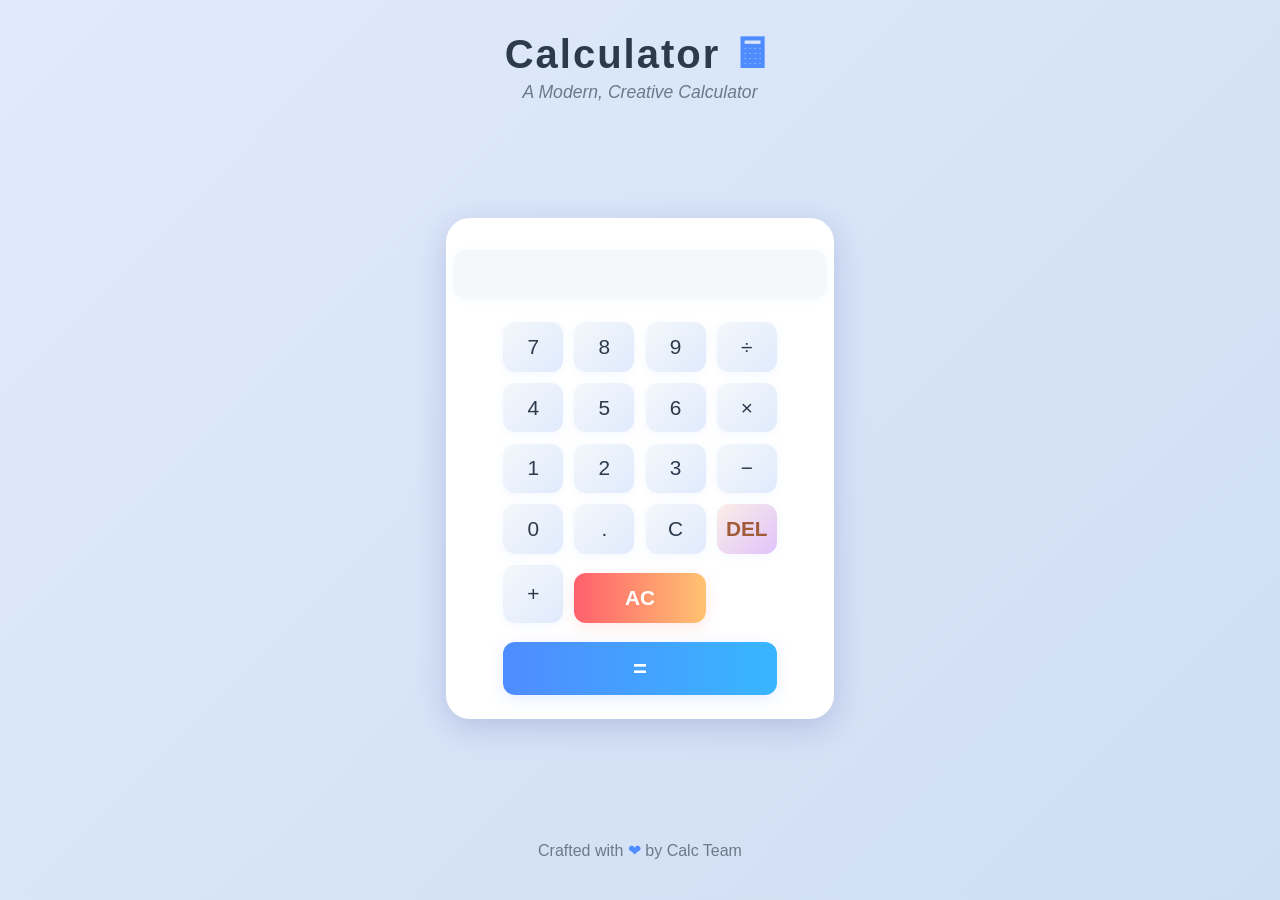
<file: index.html>
<!DOCTYPE html>
<html lang="en">
<head>
    <meta charset="UTF-8">
    <meta name="viewport" content="width=device-width, initial-scale=1.0">
    <title>Calculator</title>
    <link rel="stylesheet" href="style.css">
</head>
<body>
    <header class="header">
        <h1>Calculator <span class="brand-accent">&#128425;</span></h1>
        <p class="subtitle">A Modern, Creative Calculator</p>
    </header>
    <main>
        <div class="calculator">
            <input type="text" class="calculator-display" id="display" disabled />
            <div class="calculator-buttons">
                <button class="btn" onclick="appendValue('7')">7</button>
                <button class="btn" onclick="appendValue('8')">8</button>
                <button class="btn" onclick="appendValue('9')">9</button>
                <button class="btn" onclick="appendValue('/')">&divide;</button>

                <button class="btn" onclick="appendValue('4')">4</button>
                <button class="btn" onclick="appendValue('5')">5</button>
                <button class="btn" onclick="appendValue('6')">6</button>
                <button class="btn" onclick="appendValue('*')">&times;</button>

                <button class="btn" onclick="appendValue('1')">1</button>
                <button class="btn" onclick="appendValue('2')">2</button>
                <button class="btn" onclick="appendValue('3')">3</button>
                <button class="btn" onclick="appendValue('-')">&minus;</button>

                <button class="btn" onclick="appendValue('0')">0</button>
                <button class="btn" onclick="appendValue('.')">.</button>
                <button class="btn" onclick="clearDisplay()">C</button>
                <button class="btn" onclick="backspace()">DEL</button>
                <button class="btn" onclick="appendValue('+')">+</button>

                <button class="btn ac" onclick="clearDisplay()">AC</button>
                <button class="btn equal" onclick="calculate()">=</button>
            </div>
        </div>
    </main>
    <footer class="footer">
        <p>Crafted with <span class="brand-accent">&#10084;</span> by Calc Team</p>
    </footer>
    <script src="script.js"></script>
</body>
</html>
</file>
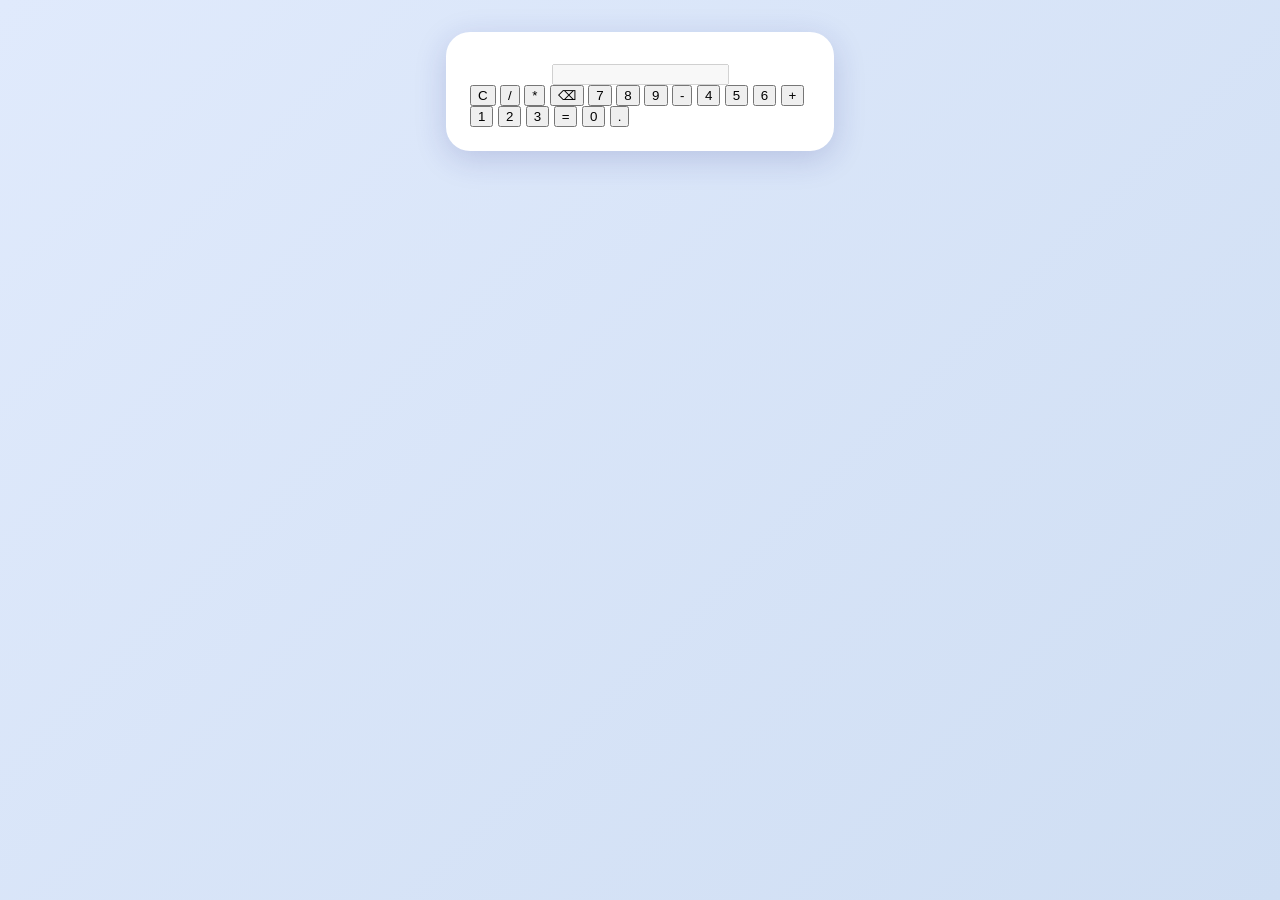
<file: index1.html>
<!DOCTYPE html>
<html lang="en">
<head>
  <meta charset="UTF-8" />
  <meta name="viewport" content="width=device-width, initial-scale=1.0"/>
  <title>Simple Calculator</title>
  <link rel="stylesheet" href="style.css" />
</head>
<body>
  <div class="calculator">
    <input type="text" id="display" disabled />
    <div class="buttons">
      <button onclick="clearDisplay()">C</button>
      <button onclick="appendValue('/')">/</button>
      <button onclick="appendValue('*')">*</button>
      <button onclick="deleteLast()">⌫</button>

      <button onclick="appendValue('7')">7</button>
      <button onclick="appendValue('8')">8</button>
      <button onclick="appendValue('9')">9</button>
      <button onclick="appendValue('-')">-</button>

      <button onclick="appendValue('4')">4</button>
      <button onclick="appendValue('5')">5</button>
      <button onclick="appendValue('6')">6</button>
      <button onclick="appendValue('+')">+</button>

      <button onclick="appendValue('1')">1</button>
      <button onclick="appendValue('2')">2</button>
      <button onclick="appendValue('3')">3</button>
      <button onclick="calculateResult()">=</button>

      <button onclick="appendValue('0')" class="zero">0</button>
      <button onclick="appendValue('.')">.</button>
    </div>
  </div>

  <script src="script.js"></script>
</body>
</html>
</file>
<file: style.css>
/* Reset and base styles */
body {
    margin: 0;
    padding: 0;
    font-family: 'Segoe UI', 'Roboto', Arial, sans-serif;
    background: linear-gradient(135deg, #e0eafc 0%, #cfdef3 100%);
    min-height: 100vh;
    display: flex;
    flex-direction: column;
}

.header {
    text-align: center;
    padding: 2rem 1rem 0.5rem 1rem;
    background: transparent;
}
.header h1 {
    font-size: 2.5rem;
    font-weight: 700;
    letter-spacing: 2px;
    margin: 0;
    color: #2d3a4b;
}
.brand-accent {
    color: #4f8cff;
}
.subtitle {
    color: #6c7a89;
    font-size: 1.1rem;
    margin-top: 0.3rem;
    font-style: italic;
}

main {
    flex: 1;
    display: flex;
    align-items: center;
    justify-content: center;
}

.calculator {
    background: #fff;
    border-radius: 1.5rem;
    box-shadow: 0 8px 32px 0 rgba(31, 38, 135, 0.18);
    padding: 2rem 1.5rem 1.5rem 1.5rem;
    max-width: 340px;
    width: 100%;
    margin: 2rem auto;
    display: flex;
    flex-direction: column;
    align-items: center;
}

.calculator-display {
    width: 100%;
    height: 3rem;
    font-size: 2rem;
    border: none;
    border-radius: 0.75rem;
    background: #f4f8fb;
    color: #2d3a4b;
    text-align: right;
    margin-bottom: 1.5rem;
    padding: 0 1rem;
    box-shadow: 0 2px 8px rgba(79, 140, 255, 0.07);
}

.calculator-buttons {
    display: grid;
    grid-template-columns: repeat(4, 60px);
    grid-gap: 0.7rem;
}

.btn {
    background: linear-gradient(135deg, #f4f8fb 0%, #e0eafc 100%);
    border: none;
    border-radius: 0.75rem;
    box-shadow: 0 2px 8px rgba(79, 140, 255, 0.07);
    font-size: 1.3rem;
    color: #2d3a4b;
    padding: 0.8rem 0;
    cursor: pointer;
    transition: background 0.2s, transform 0.1s;
    font-weight: 500;
}
.btn:hover {
    background: linear-gradient(135deg, #dbeafe 0%, #b6c6e6 100%);
    transform: translateY(-2px) scale(1.05);
}

.btn.active {
    animation: btnClick 0.12s;
    filter: brightness(0.95);
}
@keyframes btnClick {
    0% { transform: scale(1); }
    50% { transform: scale(0.93); }
    100% { transform: scale(1); }
}

.btn:focus {
    outline: 2px solid #4f8cff;
    outline-offset: 2px;
    z-index: 1;
}

.calculator-display.error {
    background: #ffeaea;
    color: #d32f2f;
    animation: shake 0.3s;
}
@keyframes shake {
    0% { transform: translateX(0); }
    20% { transform: translateX(-5px); }
    40% { transform: translateX(5px); }
    60% { transform: translateX(-5px); }
    80% { transform: translateX(5px); }
    100% { transform: translateX(0); }
}

.equal {
    grid-column: span 4;
    background: linear-gradient(90deg, #4f8cff 0%, #38b6ff 100%);
    color: #fff;
    font-size: 1.5rem;
    font-weight: 700;
    box-shadow: 0 4px 16px rgba(79, 140, 255, 0.15);
    margin-top: 0.5rem;
}
.equal:hover {
    background: linear-gradient(90deg, #38b6ff 0%, #4f8cff 100%);
}

.footer {
    text-align: center;
    padding: 1rem 0 1.5rem 0;
    color: #6c7a89;
    font-size: 1rem;
    background: transparent;
}

.btn.ac {
    background: linear-gradient(90deg, #ff5f6d 0%, #ffc371 100%);
    color: #fff;
    font-weight: 700;
    box-shadow: 0 4px 16px rgba(255, 95, 109, 0.15);
    grid-column: span 2;
    margin-top: 0.5rem;
}
.btn.ac:hover {
    background: linear-gradient(90deg, #ffc371 0%, #ff5f6d 100%);
}

.btn[onclick*="backspace"] {
    background: linear-gradient(135deg, #fbeee6 0%, #e0c3fc 100%);
    color: #a15d3a;
    font-weight: 600;
}
.btn[onclick*="backspace"]:hover {
    background: linear-gradient(135deg, #e0c3fc 0%, #fbeee6 100%);
}

@media (max-width: 400px) {
    .calculator {
        padding: 1rem 0.5rem;
        max-width: 98vw;
    }
    .calculator-buttons {
        grid-template-columns: repeat(4, 1fr);
        grid-gap: 0.4rem;
    }
    .calculator-display {
        font-size: 1.3rem;
        height: 2.2rem;
    }
    .header h1 {
        font-size: 1.5rem;
    }
}
</file>
